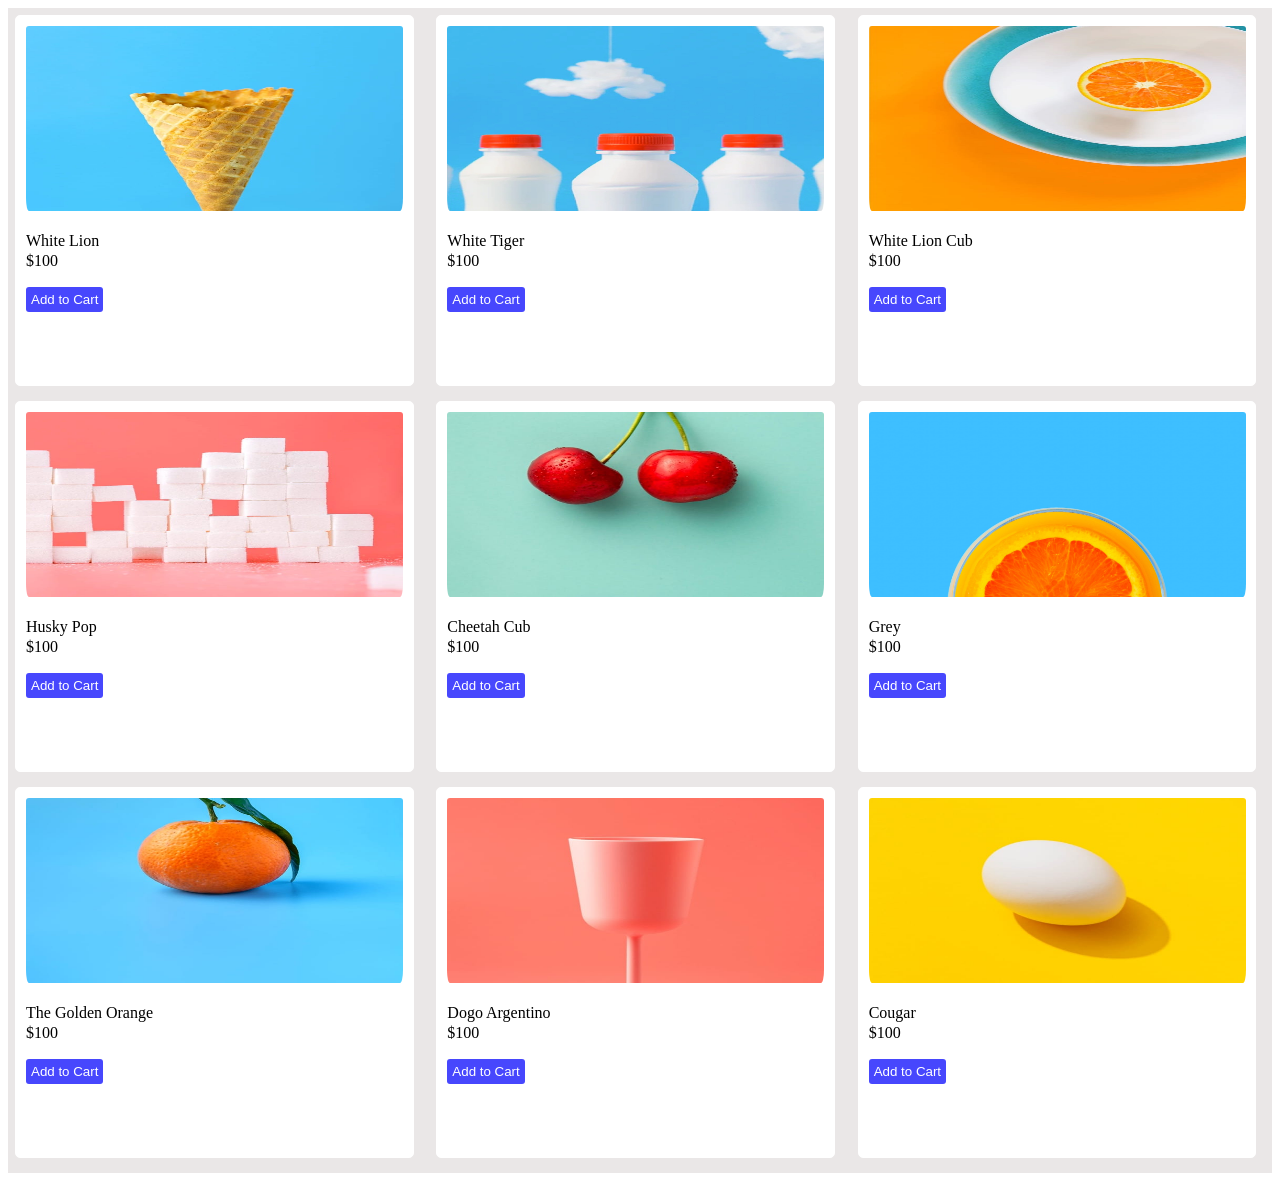
<file: Trial/trial.html>
<!DOCTYPE html>
<html lang="en">
    <head>
        <meta charset="UTF-8">
        <title>Product Sales Page</title>
        <link rel="stylesheet" href="./trial.css">
    </head>
    <body>
        <section class="first">
            <div  class="div">
                <img src="./image-gallery-cone.jpg">
                <p> White Lion<br>$100</p>
                <button>Add to Cart</button>
            </div>

            <div class="div">
                <img src="./image-gallery-milkbottles.jpg">
                <p>White Tiger<br>$100</p>
                <button>Add to Cart</button>
            </div>

            <div class="div">
                <img src="./image-gallery-orange.jpg">
                <p>White Lion Cub<br>$100</p>
                <button>Add to Cart</button>
            </div>
        </section>
            
        <section class="second">
            <div class="div">
                <img src="./image-gallery-sugarcubes.jpg">
                <p>Husky Pop<br>$100</p>
                <button>Add to Cart</button>
            </div>

            <div class="div">
                <img src="./image-graphic-design.jpg">
                <p>Cheetah Cub<br>$100</p>
                <button>Add to Cart</button>
            </div>

            <div class="div">
                <img src="./image-header.jpg">
                <p>Grey<br>$100</p>
                <button>Add to Cart</button>
            </div>
        </section>

        <section class="third">
            <div class="div">
                <img src="./image-photography.jpg">
                <p>The Golden Orange<br>$100</p>
                <button>Add to Cart</button>
            </div>

            <div class="div">
                <img src="./image-stand-out.jpg">
                <p>Dogo Argentino<br>$100</p>
                <button>Add to Cart</button>
            </div>

            <div class="div">
                <img src="./image-transform.jpg">
                <p>Cougar<br>$100</p>
                <button>Add to Cart</button>
            </div>
        </section>
    </body>
</html>
</file>
<file: Trial/trial.css>
section {
    display: grid;
    grid-template-columns: repeat(3, 1fr);
    background-color: rgb(234, 231, 231);
}

section .div {
    background-color: #fff;
    height: 41vh;
    width: 31vw;
    border: 1px solid #fff;
    border-radius: 5px;
}

section .div img {
    height: 50%;
    width: 95%;
    padding: 10px 10px 0;
    border-radius: 13px;
}

.first .div {
    margin: 7px 3px 15px 7px;
}

.second .div {
    margin: 0 3px 15px 7px;
}

.third .div {
    margin: 0 3px 15px 7px;
}

section .div p {
    padding-left: 10px;
    line-height: 20px;
}

section .div button {
    background-color: rgb(71, 71, 253);
    color: #fff;
    border: none;
    border-radius: 3px;
    padding: 5px 5px;
    margin-left: 10px;
}
</file>
